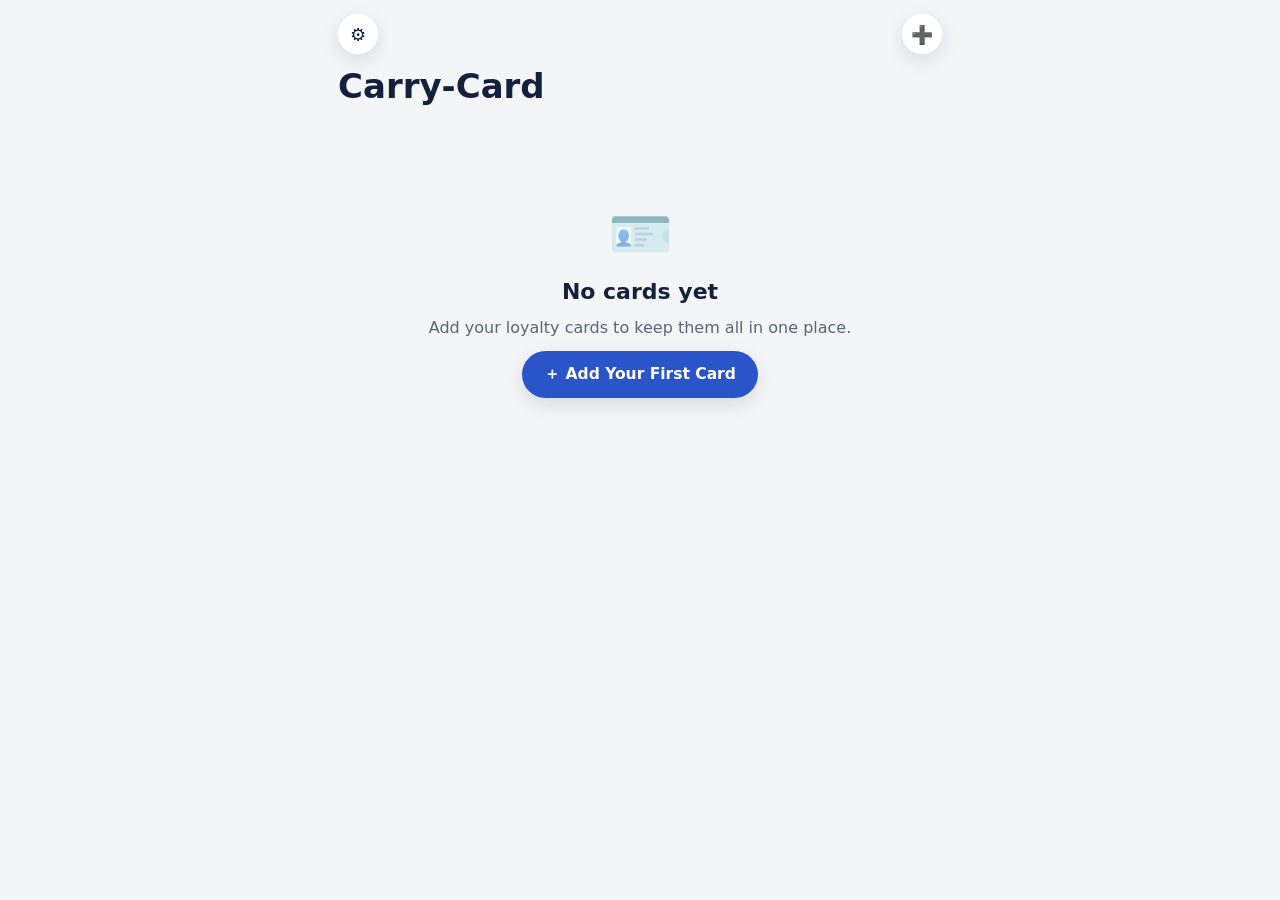
<file: index.html>
<!DOCTYPE html>
<html lang="en">
<head>
  <meta charset="UTF-8">
  <meta name="viewport" content="width=device-width, initial-scale=1, viewport-fit=cover">
  <title>Carry-Card</title>
  <meta name="description" content="A simple loyalty-card wallet.">

  <link rel="manifest" href="manifest.webmanifest">
  <meta name="theme-color" content="#2a55c9">
  <link rel="icon" href="icons/favicon-32.png">
  <link rel="apple-touch-icon" href="icons/apple-touch-icon.png">
  <meta name="apple-mobile-web-app-capable" content="yes">
  <meta name="apple-mobile-web-app-status-bar-style" content="black-translucent">
  <meta name="apple-mobile-web-app-title" content="Carry-Card">

  <link rel="stylesheet" href="css/app.css">

  <!-- Barcode generation (all symbologies Carry-Card supports). Self-hosted (not
       loaded from a CDN) so it's cached by the service worker and still works
       offline — this is what actually draws the barcode on the detail screen,
       which has to work with no connection. -->
  <script src="vendor/bwip-js-min.js"></script>
  <!-- Barcode scanning over the camera. Also self-hosted for the same reason —
       adding a new card shouldn't require network either. -->
  <script src="vendor/zxing-min.js"></script>
  <!-- Google Sign-In / Drive OAuth token client. Deliberately NOT self-hosted:
       sync inherently needs a live connection to Google anyway, and this script
       is meant to be loaded fresh from Google, not pinned. -->
  <script src="https://accounts.google.com/gsi/client" async defer></script>
</head>
<body>
  <div id="app"></div>
  <script type="module" src="js/app.js"></script>
</body>
</html>
</file>
<file: css/app.css>
:root {
  --bg: #f4f5f7;
  --paper: #ffffff;
  --ink: #14213d;
  --ink-soft: #5b6478;
  --line: #e2e5ec;
  --accent: #2a55c9;
  --accent-ink: #16337e;
  --danger: #c53030;
  --ok: #12795a;
  --warn: #a35b16;
  --shadow: 0 6px 18px rgb(20 33 61 / 0.12);
}

@media (prefers-color-scheme: dark) {
  :root {
    --bg: #0c111d;
    --paper: #161f33;
    --ink: #e8ecf7;
    --ink-soft: #9aa4bd;
    --line: #263153;
    --accent: #7ea2ff;
    --accent-ink: #cddcff;
    --shadow: 0 6px 20px rgb(0 0 0 / 0.4);
  }
}

* { box-sizing: border-box; }

html, body {
  margin: 0;
  height: 100%;
  background: var(--bg);
  color: var(--ink);
  font-family: -apple-system, BlinkMacSystemFont, "SF Pro Text", system-ui, sans-serif;
  -webkit-font-smoothing: antialiased;
}

body {
  padding: env(safe-area-inset-top) env(safe-area-inset-right) env(safe-area-inset-bottom) env(safe-area-inset-left);
  overflow-x: hidden;
}

button {
  font: inherit;
  color: inherit;
  border: none;
  background: none;
  cursor: pointer;
}

input, select, textarea {
  font: inherit;
  color: inherit;
}

h1, h2, h3, p { margin: 0; }

.screen { display: flex; flex-direction: column; min-height: 100vh; }

header.top-bar {
  display: flex;
  align-items: center;
  justify-content: space-between;
  padding: 14px 18px 6px;
}

header.top-bar .icon-button {
  width: 40px; height: 40px;
  display: flex; align-items: center; justify-content: center;
  border-radius: 50%;
  background: var(--paper);
  box-shadow: var(--shadow);
  font-size: 18px;
}

.page-title {
  font-size: 34px;
  font-weight: 800;
  padding: 6px 18px 18px;
}

main { flex: 1; padding: 0 18px 40px; overflow-y: auto; }

/* --- wallet cards --- */

.featured-card, .grid-card {
  position: relative;
  border-radius: 20px;
  color: #fff;
  overflow: hidden;
  box-shadow: var(--shadow);
  cursor: pointer;
  border: none;
  text-align: left;
  width: 100%;
  display: block;
}

.featured-card {
  height: 132px;
  padding: 16px 20px;
  margin-bottom: 22px;
  display: flex;
  align-items: center;
  gap: 16px;
}

.featured-card .eyebrow {
  font-size: 11px;
  font-weight: 700;
  letter-spacing: 0.06em;
  text-transform: uppercase;
  opacity: 0.75;
}

.featured-card .name { font-size: 20px; font-weight: 700; margin-top: 2px; }
.featured-card .code-suffix { font-family: ui-monospace, monospace; opacity: 0.8; font-size: 14px; margin-top: 2px; }
.featured-card .chevron { margin-left: auto; opacity: 0.6; font-size: 20px; }

.card-grid {
  display: grid;
  grid-template-columns: 1fr 1fr;
  gap: 14px;
}

.grid-card {
  height: 138px;
  padding: 14px;
  display: flex;
  flex-direction: column;
}
.grid-card .spacer { flex: 1; }
.grid-card .name { font-size: 14.5px; font-weight: 700; line-height: 1.25; }
.grid-card .code-suffix { font-family: ui-monospace, monospace; font-size: 12px; opacity: 0.8; margin-top: 2px; }

.logo-bubble {
  border-radius: 12px;
  background: rgb(255 255 255 / 0.22);
  display: flex; align-items: center; justify-content: center;
  font-weight: 700;
  color: #fff;
  overflow: hidden;
  flex-shrink: 0;
}
.logo-bubble img { width: 100%; height: 100%; object-fit: cover; }
.featured-card .logo-bubble { width: 60px; height: 60px; font-size: 22px; border-radius: 16px; }
.grid-card .logo-bubble { width: 38px; height: 38px; font-size: 15px; }

.empty-state {
  display: flex; flex-direction: column; align-items: center; justify-content: center;
  text-align: center;
  gap: 14px;
  padding: 80px 30px;
  color: var(--ink-soft);
}
.empty-state .glyph { font-size: 52px; opacity: 0.5; }
.empty-state h2 { color: var(--ink); font-size: 22px; }

.primary-button {
  background: var(--accent);
  color: #fff;
  padding: 13px 22px;
  border-radius: 100px;
  font-weight: 600;
  font-size: 15.5px;
  box-shadow: var(--shadow);
}
.secondary-button {
  background: var(--paper);
  color: var(--accent-ink);
  padding: 11px 18px;
  border-radius: 100px;
  font-weight: 600;
  box-shadow: var(--shadow);
}
.danger-button { color: var(--danger); font-weight: 600; }

/* --- detail screen --- */
.detail-header { display: flex; align-items: center; gap: 12px; padding: 10px 6px 4px; }
.detail-header .back-button { font-size: 22px; padding: 8px; }
.detail-title { flex: 1; text-align: center; font-weight: 700; font-size: 17px; padding-right: 38px; }

.detail-body { display: flex; flex-direction: column; align-items: center; gap: 22px; padding: 20px 20px 40px; }
.detail-logo { width: 72px; height: 72px; border-radius: 18px; }
.detail-name { font-size: 22px; font-weight: 700; }
.barcode-card { background: #fff; border-radius: 16px; padding: 18px; box-shadow: var(--shadow); display: flex; justify-content: center; width: 100%; }
.barcode-card canvas { max-width: 100%; }
.code-text { font-family: ui-monospace, monospace; font-size: 17px; color: var(--ink-soft); user-select: all; }
.detail-actions { display: flex; gap: 14px; margin-top: 6px; }

/* --- forms / editor / settings --- */
.sheet { background: var(--bg); min-height: 100vh; }
.sheet-header {
  display: flex; align-items: center; justify-content: space-between;
  padding: 14px 16px; border-bottom: 1px solid var(--line);
  position: sticky; top: 0; background: var(--bg); z-index: 5;
}
.sheet-header .title { font-weight: 700; font-size: 16px; }

.form-section { margin: 18px 16px; }
.form-section .label {
  font-size: 12.5px; font-weight: 600; color: var(--ink-soft);
  text-transform: uppercase; letter-spacing: 0.04em;
  margin: 0 4px 8px;
}
.form-card { background: var(--paper); border-radius: 14px; box-shadow: var(--shadow); overflow: hidden; }
.form-row { padding: 13px 16px; border-bottom: 1px solid var(--line); display: flex; align-items: center; gap: 10px; }
.form-row:last-child { border-bottom: none; }
.form-row input[type="text"], .form-row select { flex: 1; border: none; outline: none; background: transparent; font-size: 15.5px; }
.form-row.button-row { color: var(--accent); font-weight: 600; }

.logo-picker-preview {
  width: 96px; height: 96px; border-radius: 22px; margin: 0 auto;
  display: flex; align-items: center; justify-content: center;
  font-size: 30px; font-weight: 700; color: #fff; overflow: hidden;
  box-shadow: var(--shadow);
}
.logo-picker-preview img { width: 100%; height: 100%; object-fit: cover; }

.swatch-row { display: grid; grid-template-columns: repeat(8, 1fr); gap: 10px; padding: 14px; background: var(--paper); border-radius: 14px; box-shadow: var(--shadow); }
.swatch { width: 30px; height: 30px; border-radius: 50%; display: flex; align-items: center; justify-content: center; color: #fff; font-size: 13px; }

.status-row { display: flex; justify-content: space-between; padding: 13px 16px; border-bottom: 1px solid var(--line); }
.status-row:last-child { border-bottom: none; }
.status-value { color: var(--ink-soft); }
.status-ok { color: var(--ok); font-weight: 600; }
.status-warn { color: var(--warn); font-weight: 600; }
.helper-text { font-size: 13.5px; color: var(--ink-soft); padding: 4px 4px 12px; line-height: 1.4; }

/* --- scanner --- */
.scanner-overlay { position: fixed; inset: 0; background: #000; z-index: 50; display: flex; flex-direction: column; }
.scanner-top-bar { display: flex; justify-content: space-between; padding: 16px; color: #fff; position: relative; z-index: 2; }
.scanner-top-bar button { color: #fff; font-weight: 600; background: rgb(0 0 0 / 0.4); padding: 8px 14px; border-radius: 100px; }
.scanner-video-wrap { flex: 1; position: relative; }
.scanner-video-wrap video { width: 100%; height: 100%; object-fit: cover; }
.scanner-hint {
  position: absolute; top: 16px; left: 50%; transform: translateX(-50%);
  background: rgb(0 0 0 / 0.55); color: #fff; padding: 10px 16px; border-radius: 100px; font-size: 14px;
}
.scan-confirm {
  position: absolute; left: 16px; right: 16px; bottom: 24px;
  background: var(--paper); border-radius: 18px; padding: 18px; box-shadow: var(--shadow);
  display: flex; flex-direction: column; gap: 12px; align-items: stretch;
}
.scan-confirm .type-label { text-align: center; font-size: 12px; color: var(--ink-soft); font-weight: 600; text-transform: uppercase; }
.scan-confirm input { text-align: center; font-family: ui-monospace, monospace; font-size: 18px; border: none; outline: none; background: transparent; color: var(--ink); }
.scan-confirm .buttons { display: flex; gap: 10px; }
.scan-confirm .buttons button { flex: 1; text-align: center; border-radius: 100px; padding: 11px; font-weight: 600; }
.scan-confirm .buttons .use-btn { background: var(--accent); color: #fff; }
.scan-confirm .buttons .again-btn { background: var(--bg); color: var(--ink); }

.toast {
  position: fixed; left: 50%; bottom: 30px; transform: translateX(-50%);
  background: var(--ink); color: var(--bg); padding: 10px 18px; border-radius: 100px;
  font-size: 14px; box-shadow: var(--shadow); z-index: 100;
}

@media (min-width: 700px) {
  main { max-width: 640px; margin: 0 auto; width: 100%; }
  .page-title { max-width: 640px; margin: 0 auto; width: 100%; box-sizing: border-box; }
  header.top-bar { max-width: 640px; margin: 0 auto; width: 100%; box-sizing: border-box; }
}
</file>
